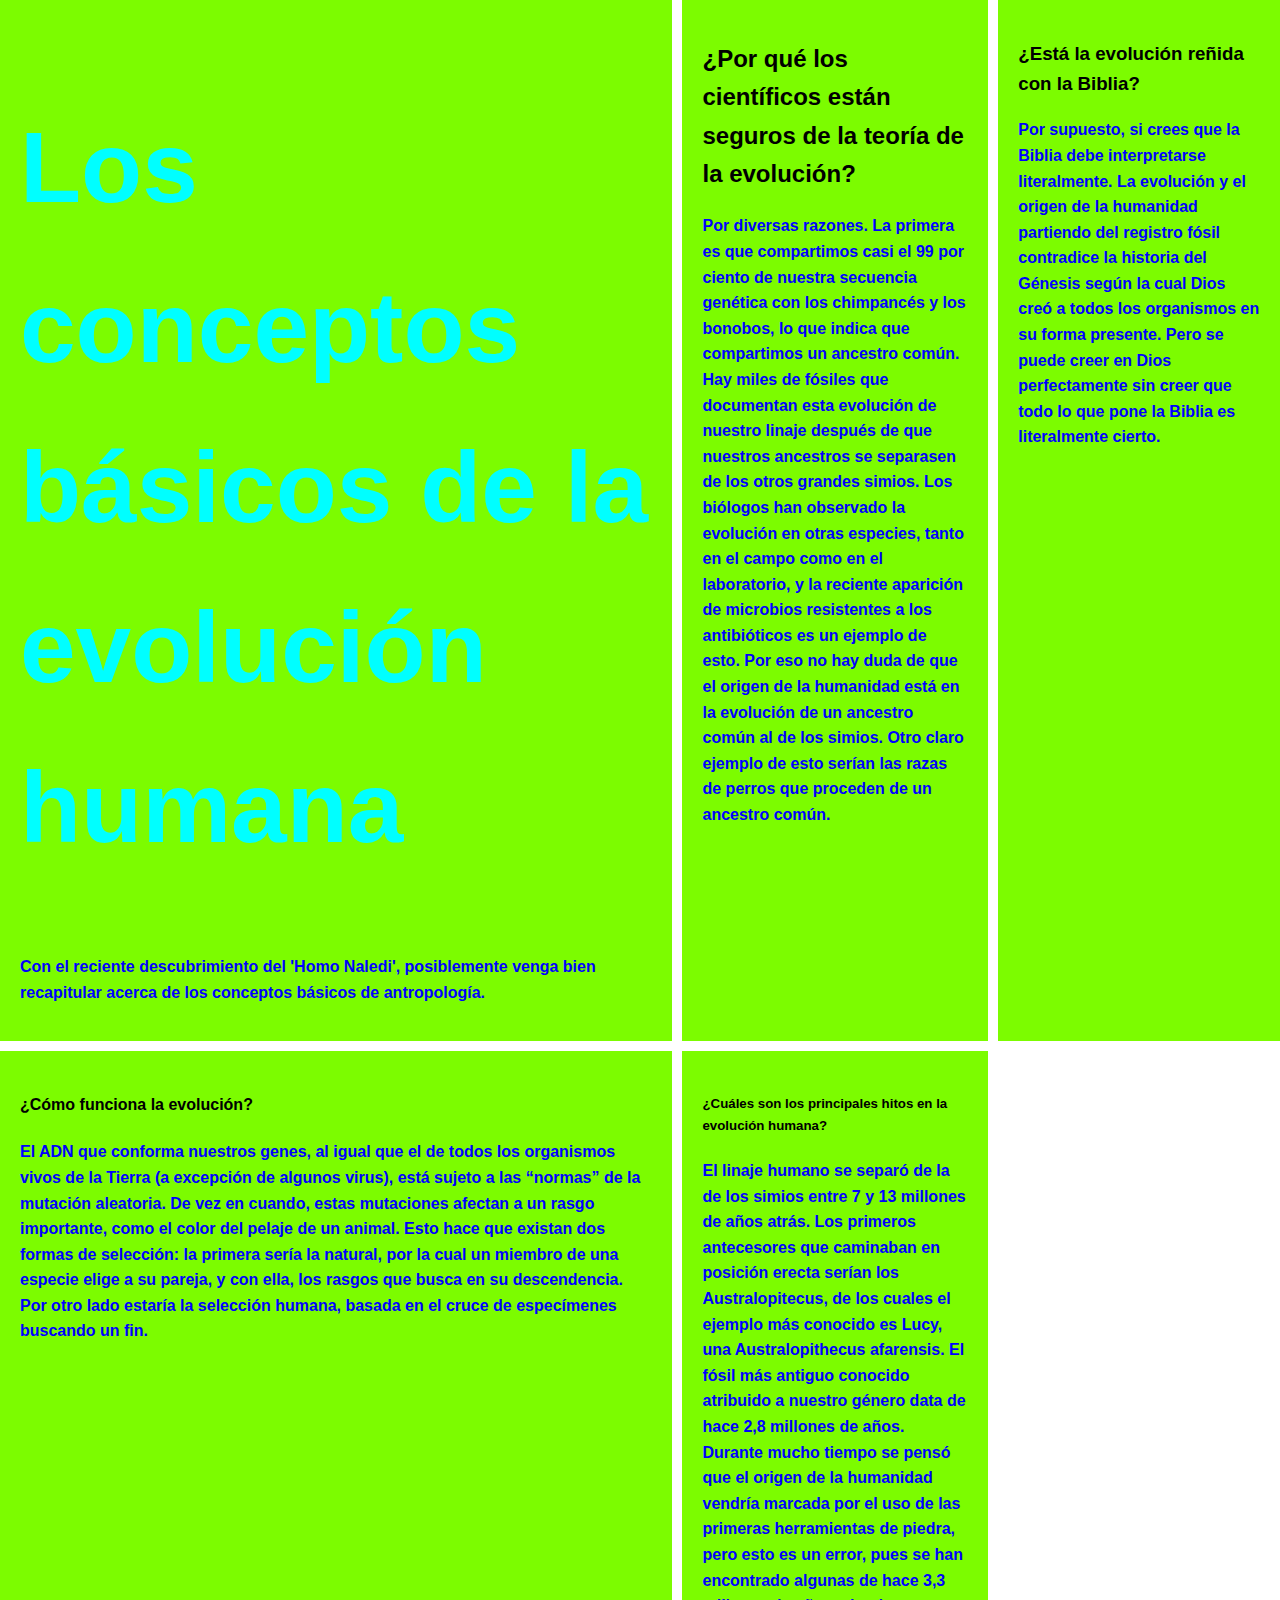
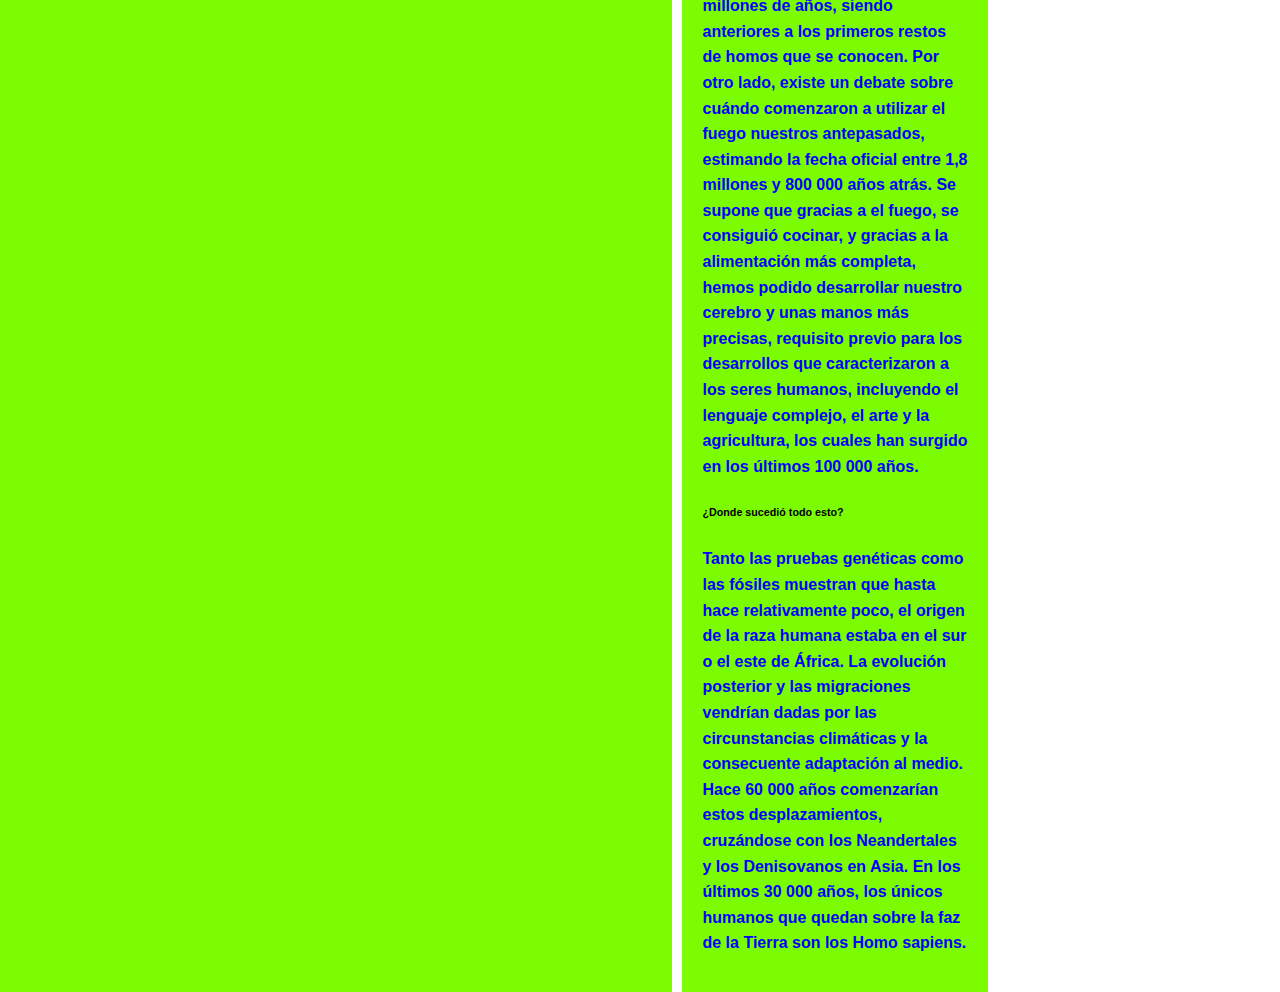
<file: grid.html>
<!DOCTYPE html>
<html lang="en">
    
<head>
    <meta charset="UTF-8">
    <meta name="viewport" content="width=device-width, initial-scale=1.0">
    <title>Document</title>
    <link rel="stylesheet" href="estilos.css">
    <link rel="preconnect" href="https://fonts.googleapis.com">
<link rel="preconnect" href="https://fonts.gstatic.com" crossorigin>
<link href="https://fonts.googleapis.com/css2?family=Doto:wght@100..900&family=Sour+Gummy:ital,wght@0,100..900;1,100..900&display=swap" rel="stylesheet">

</head>
<body>
    <div class="sour-gummy-test">
    <div class="letranueva">
    <div class="grid-container">
        <div class="grid-item">
            <h1>Los conceptos básicos de la evolución humana</h1>
    <p>Con el reciente descubrimiento del 'Homo Naledi',
     posiblemente venga bien recapitular acerca de los conceptos básicos de antropología.</p>
        </div>
        <div class="grid-item">

<h2>¿Por qué los científicos están seguros de la teoría de la evolución?</h2>
<p>Por diversas razones. La primera es que compartimos casi el 99 por ciento de nuestra secuencia genética con los chimpancés y los bonobos,
     lo que indica que compartimos un ancestro común. 
     Hay miles de fósiles que documentan esta evolución de nuestro linaje después de que nuestros ancestros se separasen de los otros grandes simios.

    Los biólogos han observado la evolución en otras especies, tanto en el campo como en el laboratorio, y la reciente aparición de microbios resistentes a los antibióticos es un ejemplo de esto. Por eso no hay duda de que el origen de la humanidad está en la evolución de un ancestro común al de los simios.
     Otro claro ejemplo de esto serían las razas de perros que proceden de un ancestro común.</p>
    </div>
    <div class="grid-item">
<h3>¿Está la evolución reñida con la Biblia?</h3>
<p>Por supuesto, si crees que la Biblia debe interpretarse literalmente.
     La evolución y el origen de la humanidad partiendo del registro fósil contradice la historia del Génesis según la cual Dios creó a todos los organismos en su forma presente. 
    Pero se puede creer en Dios perfectamente sin creer que todo lo que pone la Biblia es literalmente cierto.</p>
</div>
<div class="grid-item">
    <h4>¿Cómo funciona la evolución?</h4>
<p>El ADN que conforma nuestros genes, al igual que el de todos los organismos vivos de la Tierra (a excepción de algunos virus), está sujeto a las “normas” de la mutación aleatoria. De vez en cuando, estas mutaciones afectan a un rasgo importante, como el color del pelaje de un animal. Esto hace que existan dos formas de selección: la primera sería la natural, por la cual un miembro de una especie elige a su pareja, y con ella, los rasgos que busca en su descendencia.
     Por otro lado estaría la selección humana, basada en el cruce de especímenes buscando un fin.</p>
    </div>
    <div class="grid-item">
     <h5>¿Cuáles son los principales hitos en la evolución humana?</h5>
<p>El linaje humano se separó de la de los simios entre 7 y 13 millones de años atrás.
     Los primeros antecesores que caminaban en posición erecta serían los Australopitecus, de los cuales el ejemplo más conocido es Lucy, una Australopithecus afarensis. El fósil más antiguo conocido atribuido a nuestro género data de hace 2,8 millones de años. Durante mucho tiempo se pensó que el origen de la humanidad vendría marcada por el uso de las primeras herramientas de piedra, pero esto es un error, pues se han encontrado algunas de hace 3,3 millones de años, 
     siendo anteriores a los primeros restos de homos que se conocen.
     Por otro lado, existe un debate sobre cuándo comenzaron a utilizar el fuego nuestros antepasados, 
     estimando la fecha oficial entre 1,8 millones y 800 000 años atrás. Se supone que gracias a el fuego,
     se consiguió cocinar, y gracias a la alimentación más completa, hemos podido desarrollar nuestro cerebro y unas manos más precisas, requisito previo para los desarrollos que caracterizaron a los seres humanos, incluyendo el lenguaje complejo,
  el arte y la agricultura, los cuales han surgido en los últimos 100 000 años.</p>
<h6>¿Donde sucedió todo esto?</h6>
<p>Tanto las pruebas genéticas como las fósiles muestran que hasta hace relativamente poco, 
    el origen de la raza humana estaba en el sur o el este de África. 
La evolución posterior y las migraciones vendrían dadas por las circunstancias climáticas y la consecuente adaptación al medio. Hace 60 000 años comenzarían estos desplazamientos, cruzándose con los Neandertales y los Denisovanos en Asia. En los últimos 30 000 años, los únicos humanos que quedan sobre la faz de la Tierra son los Homo sapiens.</p>
</div>
</div>
</div>
</div>
</body>
</html>
</file>
<file: estilos.css>
p{
    color:blue;
}
h1{color: aqua;}

#sexy {color:darkturquoise;}
h1{font-size: 100px;}
.clase1{color: chartreuse;
background-color: coral;}
body {
background-image: 123jpg; 
}
   
.contenedor{ color: red;
width: 1000px;
height: 500px;
margin-left: 100px;
padding: 10px;
border: 50px solid green;}
.contenido{
width: 100px;
height: 200px;}
.contenedor2{display: flex;
            justify-content: space-around}

.item {width: 50%;
height: 200px;
background-color: brown;}

img{
    height: 100px;
    width: 100px;
}
.fondo{background-color: chartreuse;}
.grid-container {display: grid;
    grid-template-columns: auto auto auto;
    gap: 10px;
font-family: 'Trebuchet MS', 'Lucida Sans Unicode', 'Lucida Grande', 'Lucida Sans', Arial, sans-serif;}
    .grid-item{ background-color: lawngreen;
    padding: 20px;}
   
   

    .sour-gummy-test {
      font-family: "Sour Gummy", sans-serif;
      font-optical-sizing: auto;
      font-weight: bold;
      font-style: normal;
      font-variation-settings:
        "wdth" 100;
    }
    @media (max-width: 600px){
    .contenedor{flex-direction: column;}}
body {font-family: Arial, Helvetica, sans-serif;
line-height: 1.6;
margin: 0;
padding: 0;}
</file>
